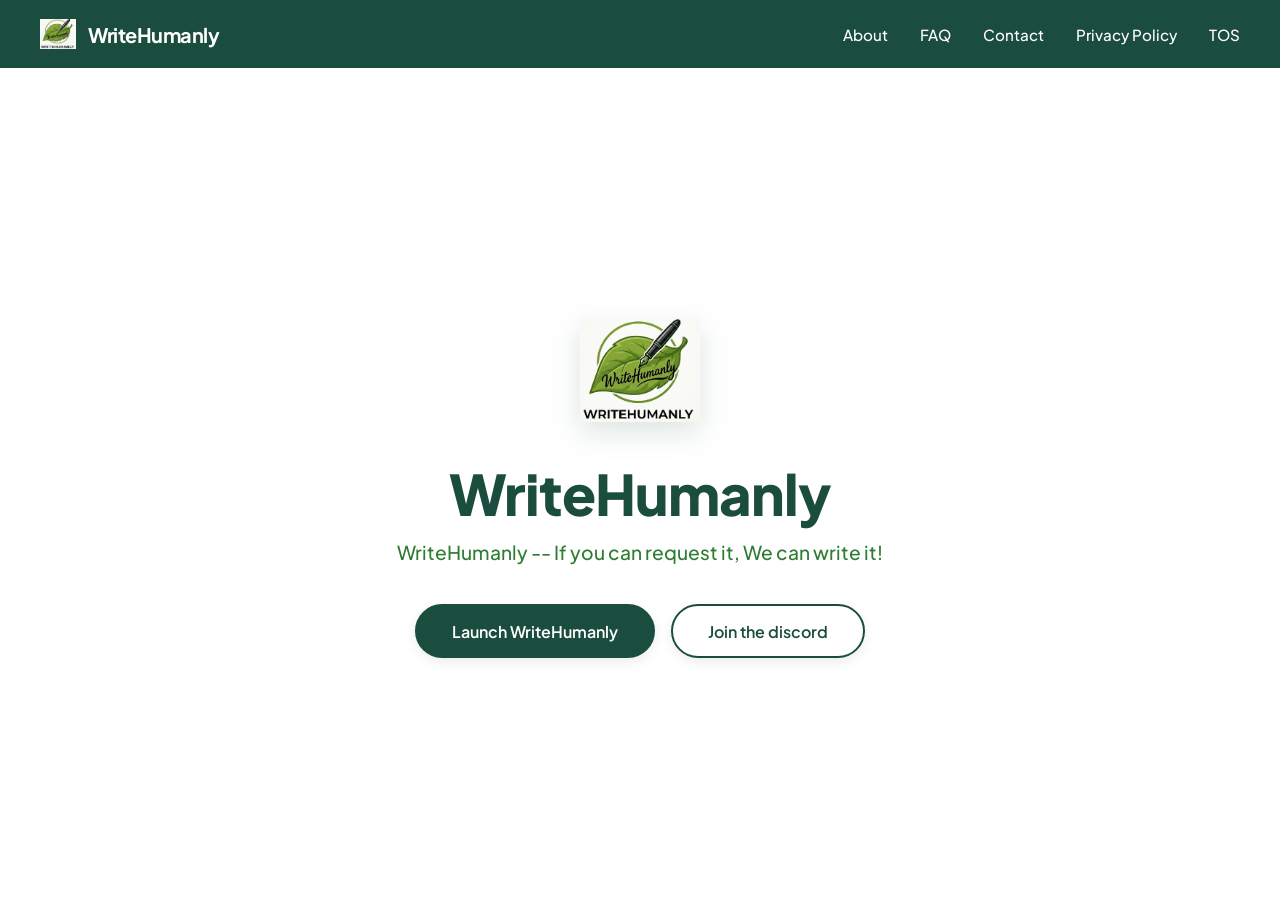
<file: index.html>
<!DOCTYPE html>
<html lang="en">
<head>
    <meta charset="UTF-8">
    <meta name="viewport" content="width=device-width, initial-scale=1.0">
    <title>WriteHumanly - Human Writing Services</title>
    <link rel="stylesheet" href="homepage/style.css">
    <link href="https://fonts.googleapis.com/css2?family=Plus+Jakarta+Sans:wght@400;500;600;700;800&display=swap" rel="stylesheet">
</head>
<body>
    <header class="header">
        <div class="header-container">
            <a href="index.html" class="logo-group">
                <img src="assets/WriteHumanly.png" alt="WriteHumanly Logo" class="logo-img">
                <span class="logo-text">WriteHumanly</span>
            </a>
            <nav class="nav-links">
                <a href="#about">About</a>
                <a href="#faq">FAQ</a>
                <a href="#contact">Contact</a>
                <a href="#privacy">Privacy Policy</a>
                <a href="#tos">TOS</a>
            </nav>
        </div>
    </header>

    <main class="hero-section">
        <div class="hero-content">
            <div class="hero-image-container">
                <img src="assets/WriteHumanly.png" alt="WriteHumanly Feature" class="hero-main-img">
            </div>
            <h1 class="hero-title">WriteHumanly</h1>
            <p class="hero-slogan">WriteHumanly -- If you can request it, We can write it!</p>
            <div class="button-group">
                <a href="login/index.html" class="btn btn-primary">Launch WriteHumanly</a>
                <a href="https://discord.gg/PnVbumYTjV" target="_blank" rel="noopener noreferrer" class="btn btn-secondary">Join the discord</a>
            </div>
        </div>
    </main>

    <script src="homepage/script.js"></script>
</body>
</html>
</file>
<file: homepage/style.css>
* {
    margin: 0;
    padding: 0;
    box-sizing: border-box;
}

body {
    font-family: 'Plus Jakarta Sans', sans-serif;
    background-color: #ffffff;
    color: #1b4d3e;
    min-height: 100vh;
    display: flex;
    flex-direction: column;
}

.header {
    background-color: #1b4d3e;
    padding: 1rem 2rem;
    width: 100%;
}

.header-container {
    max-width: 1200px;
    margin: 0 auto;
    display: flex;
    justify-content: space-between;
    align-items: center;
}

.logo-group {
    display: flex;
    align-items: center;
    gap: 0.75rem;
    text-decoration: none;
}

.logo-img {
    height: 36px;
    width: 36px;
    object-fit: contain;
}

.logo-text {
    color: #ffffff;
    font-size: 1.25rem;
    font-weight: 700;
    letter-spacing: -0.5px;
}

.nav-links {
    display: flex;
    gap: 2rem;
}

.nav-links a {
    color: #ffffff;
    text-decoration: none;
    font-size: 0.95rem;
    font-weight: 500;
    transition: opacity 0.2s ease;
}

.nav-links a:hover {
    opacity: 0.8;
}

.hero-section {
    flex: 1;
    display: flex;
    align-items: center;
    justify-content: center;
    padding: 3rem 1.5rem;
}

.hero-content {
    text-align: center;
    max-width: 700px;
    display: flex;
    flex-direction: column;
    align-items: center;
}

.hero-image-container {
    margin-bottom: 1.5rem;
}

.hero-main-img {
    width: 120px;
    height: 120px;
    object-fit: contain;
    filter: drop-shadow(0 10px 15px rgba(27, 77, 62, 0.15));
}

.hero-title {
    font-size: 3.5rem;
    font-weight: 800;
    color: #1b4d3e;
    margin-bottom: 0.75rem;
    letter-spacing: -1px;
}

.hero-slogan {
    font-size: 1.2rem;
    font-weight: 500;
    color: #2e7d32;
    margin-bottom: 2.5rem;
}

.button-group {
    display: flex;
    gap: 1rem;
    justify-content: center;
    align-items: center;
    flex-wrap: wrap;
}

.btn {
    display: inline-flex;
    align-items: center;
    justify-content: center;
    padding: 0.9rem 2.2rem;
    border-radius: 50px;
    font-size: 1rem;
    font-weight: 600;
    text-decoration: none;
    cursor: pointer;
    transition: all 0.25s ease;
    box-shadow: 0 4px 12px rgba(0, 0, 0, 0.08);
}

.btn-primary {
    background-color: #1b4d3e;
    color: #ffffff;
    border: 2px solid #1b4d3e;
}

.btn-primary:hover {
    background-color: #2e7d32;
    border-color: #2e7d32;
    transform: translateY(-2px);
    box-shadow: 0 6px 16px rgba(27, 77, 62, 0.2);
}

.btn-secondary {
    background-color: #ffffff;
    color: #1b4d3e;
    border: 2px solid #1b4d3e;
}

.btn-secondary:hover {
    background-color: #f1f8f5;
    transform: translateY(-2px);
    box-shadow: 0 6px 16px rgba(27, 77, 62, 0.1);
}

@media (max-width: 768px) {
    .header-container {
        flex-direction: column;
        gap: 1rem;
    }
    
    .nav-links {
        gap: 1.25rem;
    }

    .hero-title {
        font-size: 2.5rem;
    }

    .hero-slogan {
        font-size: 1rem;
    }

    .button-group {
        flex-direction: column;
        width: 100%;
    }

    .btn {
        width: 100%;
    }
}
</file>
